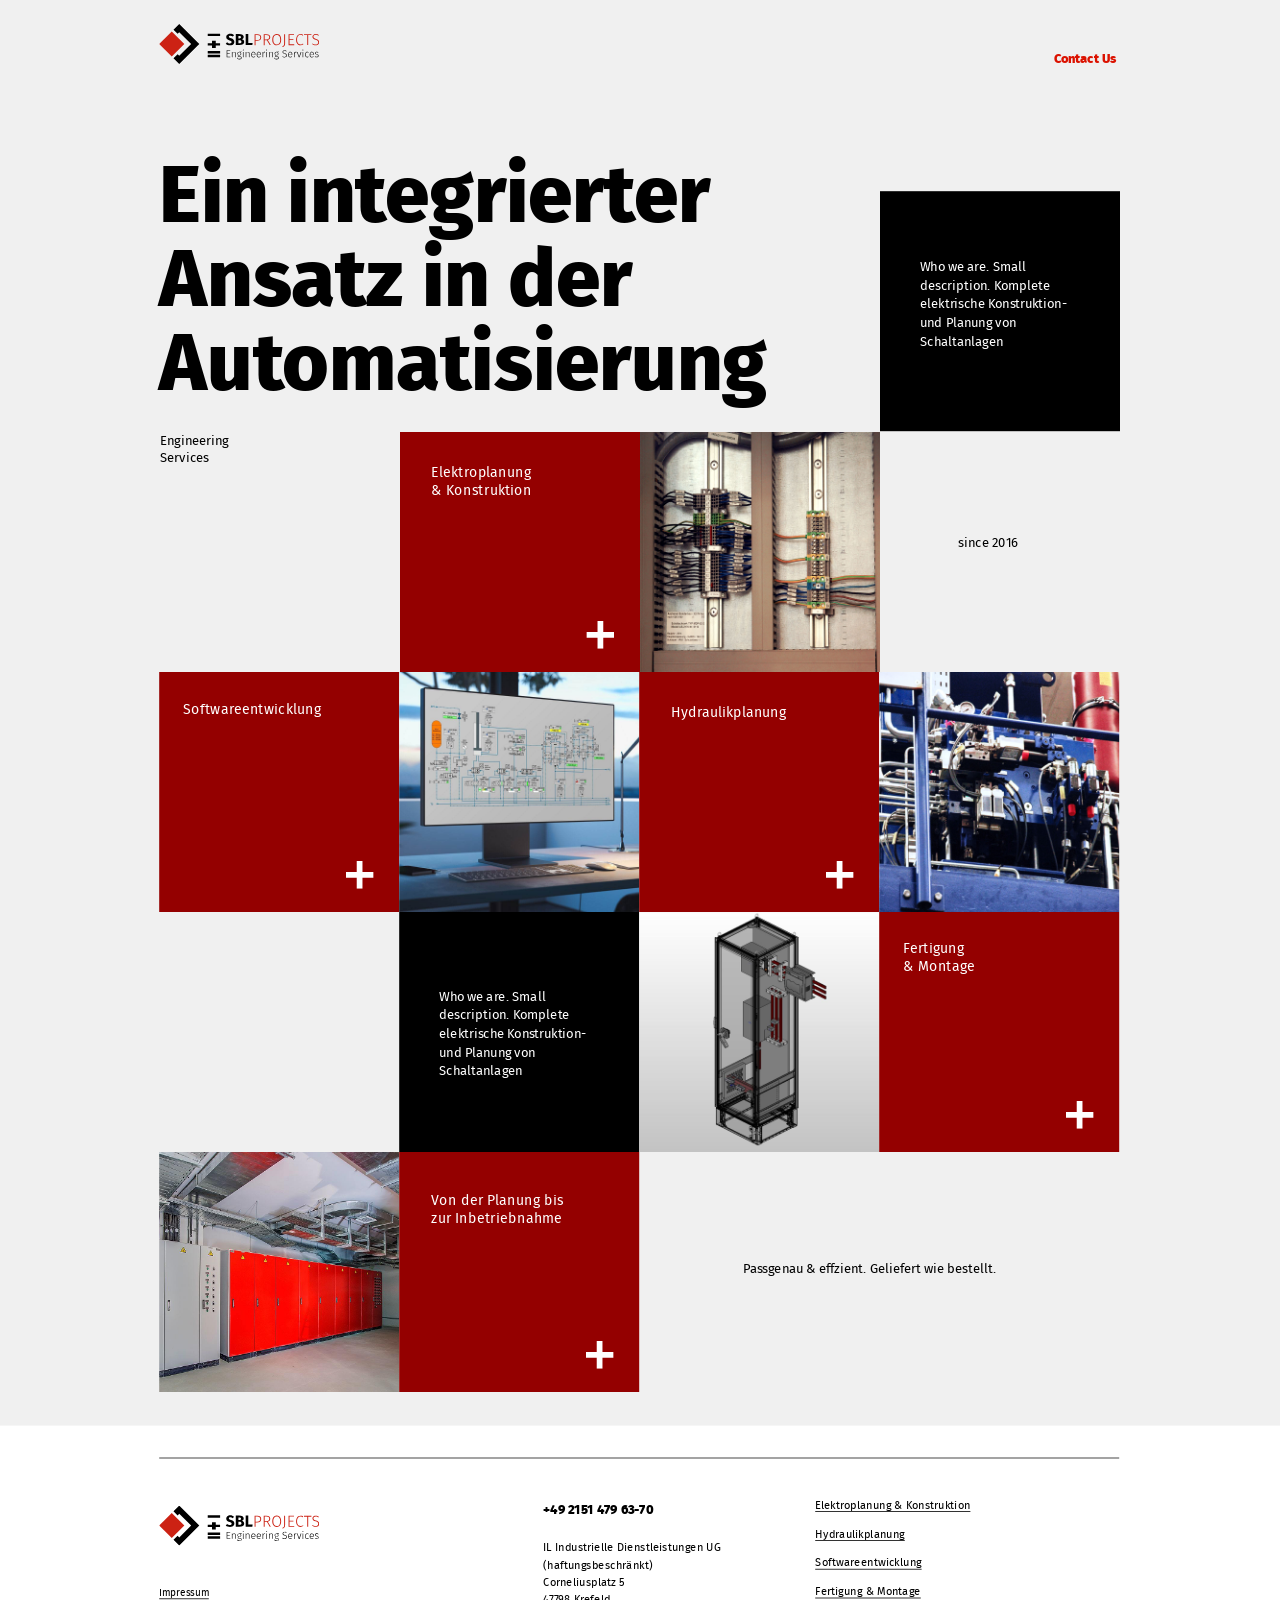
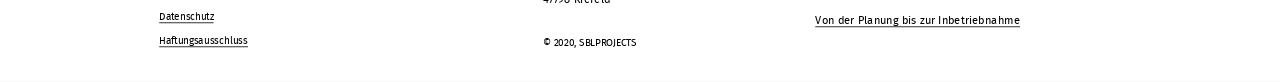
<file: index.html>
<!DOCTYPE html>
<html lang="de">
<head>
  <meta charset="UTF-8" />
  <meta name="viewport" content="width=device-width, initial-scale=1.0" />
  <title>SBL Projects — Ein integrierter Ansatz in der Automatisierung</title>
  <meta name="description" content="SBL Projects — Ein integrierter Ansatz in der Automatisierung." />
  <meta property="og:title" content="SBL Projects — Ein integrierter Ansatz in der Automatisierung" />
  <meta property="og:image" content="images/hero.jpg" />
  <link rel="stylesheet" href="styles.css" />
</head>
<body>
<div class="viewport" id="viewport">
  <div class="stage" id="stage">

    <!-- ================= HERO / MOSAIC BOARD ================= -->
    <section class="board board-main">

      <!-- Header -->
      <img class="a logo" src="images/Logo.svg" alt="SBL Projects — Engineering Services" style="left:199px;top:30px;height:50px" />
      <a class="a contact-us" href="#kontaktus" style="left:1317px;top:62px">
        <img class="contact-plus" src="images/plusred.svg" alt="" />
        <span>Contact Us</span>
      </a>

      <!-- Hero heading -->
      <h1 class="a hero-h1" style="left:199px;top:195px;width:820px">Ein integrierter Ansatz in der Automatisierung</h1>

      <!-- Top-right black info box -->
      <div class="a tile" style="left:1100px;top:239px">
        <div class="fill fill-black"></div>
        <div class="boxtext" style="left:50px;top:84px;width:200px">Who we are. Small description. Komplete elektrische Konstruktion- und Planung von Schaltanlagen</div>
      </div>

      <!-- Small labels -->
      <div class="a label" style="left:200px;top:540px;width:130px">Engineering<br />Services</div>
      <div class="a label" style="left:1198px;top:668px;width:120px">since 2016</div>

      <!-- ===== Mosaic grid ===== -->
      <!-- Elektroplanung (red) -->
      <a class="a tile tile-hover" href="elektroplanung.html" style="left:500px;top:540px">
        <div class="fill fill-red"></div>
        <div class="celltitle" style="left:39px;top:40px;width:200px">Elektroplanung<br />&amp; Konstruktion</div>
        <img class="plus" src="images/plus.svg" alt="" style="left:233px;top:236px" />
      </a>
      <!-- Elektro image -->
      <div class="a tile tile-zoom" style="left:800px;top:540px">
        <div class="fill fill-img" style="background-image:url('images/elektro.jpg')"></div>
      </div>

      <!-- Softwareentwicklung (red) -->
      <a class="a tile tile-hover" href="softwareentwicklung.html" style="left:199px;top:840px">
        <div class="fill fill-red"></div>
        <div class="celltitle" style="left:30px;top:37px;width:220px">Softwareentwicklung</div>
        <img class="plus" src="images/plus.svg" alt="" style="left:233px;top:236px" />
      </a>
      <!-- Software image -->
      <div class="a tile tile-zoom" style="left:499px;top:840px">
        <div class="fill fill-img" style="background-image:url('images/software.jpg')"></div>
      </div>

      <!-- Hydraulikplanung (red) -->
      <a class="a tile tile-hover" href="hydraulikplanung.html" style="left:799px;top:840px">
        <div class="fill fill-red"></div>
        <div class="celltitle" style="left:40px;top:40px;width:200px">Hydraulikplanung</div>
        <img class="plus" src="images/plus.svg" alt="" style="left:233px;top:236px" />
      </a>
      <!-- Hydraulik image -->
      <div class="a tile tile-zoom" style="left:1099px;top:840px">
        <div class="fill fill-img" style="background-image:url('images/engineering.jpg')"></div>
      </div>

      <!-- Who we are (black) -->
      <div class="a tile" style="left:499px;top:1140px">
        <div class="fill fill-black"></div>
        <div class="boxtext" style="left:50px;top:95px;width:205px">Who we are. Small description. Komplete elektrische Konstruktion- und Planung von Schaltanlagen</div>
      </div>
      <!-- Fertigung image -->
      <div class="a tile tile-zoom" style="left:799px;top:1140px">
        <div class="fill fill-img" style="background-image:url('images/fertigung.jpg')"></div>
      </div>
      <!-- Fertigung & Montage (red) -->
      <a class="a tile tile-hover" href="fertigung-montage.html" style="left:1099px;top:1140px">
        <div class="fill fill-red"></div>
        <div class="celltitle" style="left:30px;top:35px;width:200px">Fertigung<br />&amp; Montage</div>
        <img class="plus" src="images/plus.svg" alt="" style="left:233px;top:236px" />
      </a>

      <!-- blurred image -->
      <div class="a tile tile-zoom" style="left:199px;top:1440px">
        <div class="fill fill-img" style="background-image:url('images/hydraulik.jpg')"></div>
      </div>
      <!-- Von der Planung (red) -->
      <a class="a tile tile-hover" href="planung.html" style="left:499px;top:1440px">
        <div class="fill fill-red"></div>
        <div class="celltitle" style="left:40px;top:50px;width:180px">Von der Planung bis zur Inbetriebnahme</div>
        <img class="plus" src="images/plus.svg" alt="" style="left:233px;top:236px" />
      </a>

      <!-- Tagline -->
      <div class="a label" style="left:929px;top:1575px;width:380px">Passgenau &amp; effzient. Geliefert wie bestellt.</div>
    </section>

    <!-- ================= FOOTER BOARD ================= -->
    <section class="board board-footer" id="kontakt">
      <div class="a divider" style="left:199px;top:40px;width:1200px"></div>

      <img class="a" src="images/Logo.svg" alt="SBL Projects — Engineering Services" style="left:199px;top:100px;height:50px" />

      <div class="a foot-phone" style="left:679px;top:93px;width:250px">+49 2151 479 63-70</div>
      <div class="a foot-addr" style="left:679px;top:143px;width:250px">IL Industrielle Dienstleistungen UG (haftungsbeschränkt)<br />Corneliusplatz 5<br />47798 Krefeld</div>
      <div class="a foot-copy" style="left:679px;top:266px;width:250px">© 2020, SBLPROJECTS</div>

      <a class="a foot-link" href="#" style="left:199px;top:203px">Impressum</a>
      <a class="a foot-link" href="#" style="left:199px;top:233px">Datenschutz</a>
      <a class="a foot-link" href="#" style="left:199px;top:263px">Haftungsausschluss</a>

      <div class="a foot-list" style="left:1019px;top:93px;width:320px">
        <a href="elektroplanung.html">Elektroplanung &amp; Konstruktion</a>
        <a href="hydraulikplanung.html">Hydraulikplanung</a>
        <a href="softwareentwicklung.html">Softwareentwicklung</a>
        <a href="fertigung-montage.html">Fertigung &amp; Montage</a>
        <a href="planung.html">Von der Planung bis zur Inbetriebnahme</a>
      </div>
    </section>

  </div>
</div>
<script src="script.js"></script>
<script src="popup.js"></script>
</body>
</html>
</file>
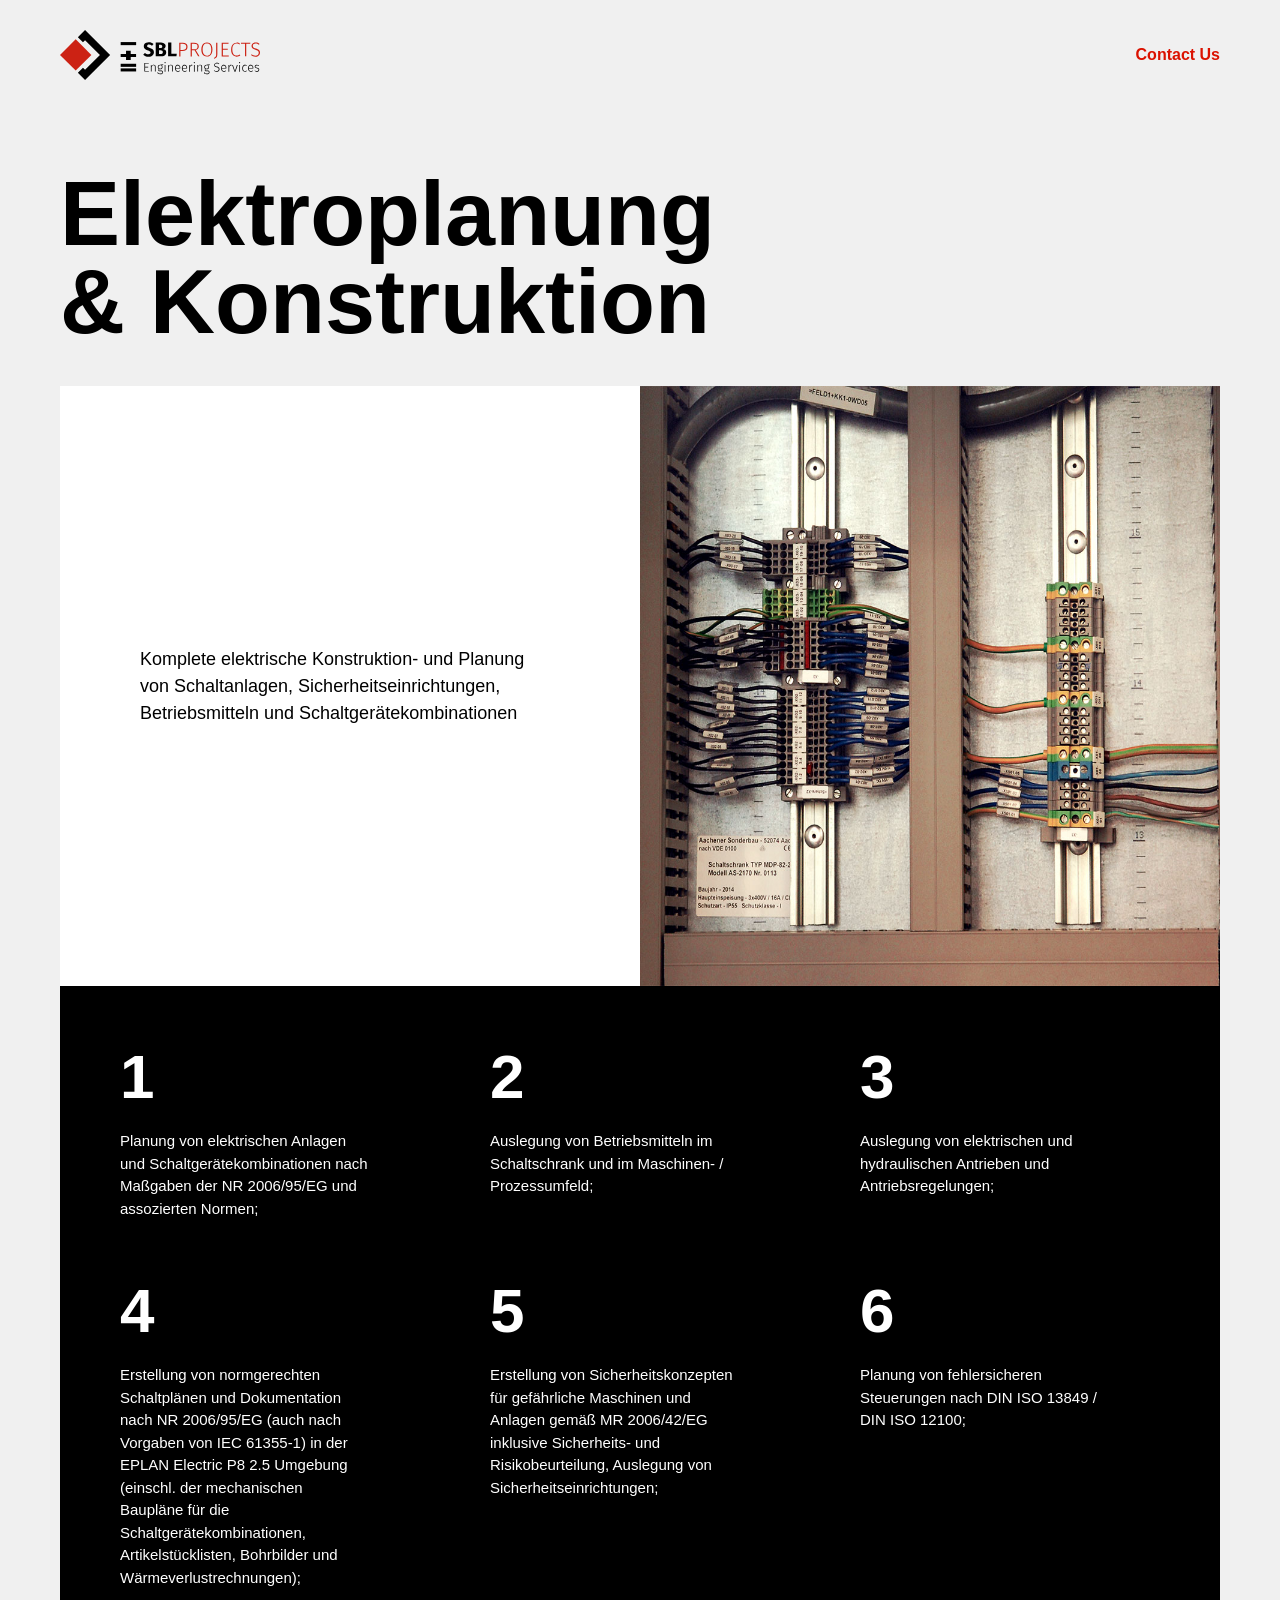
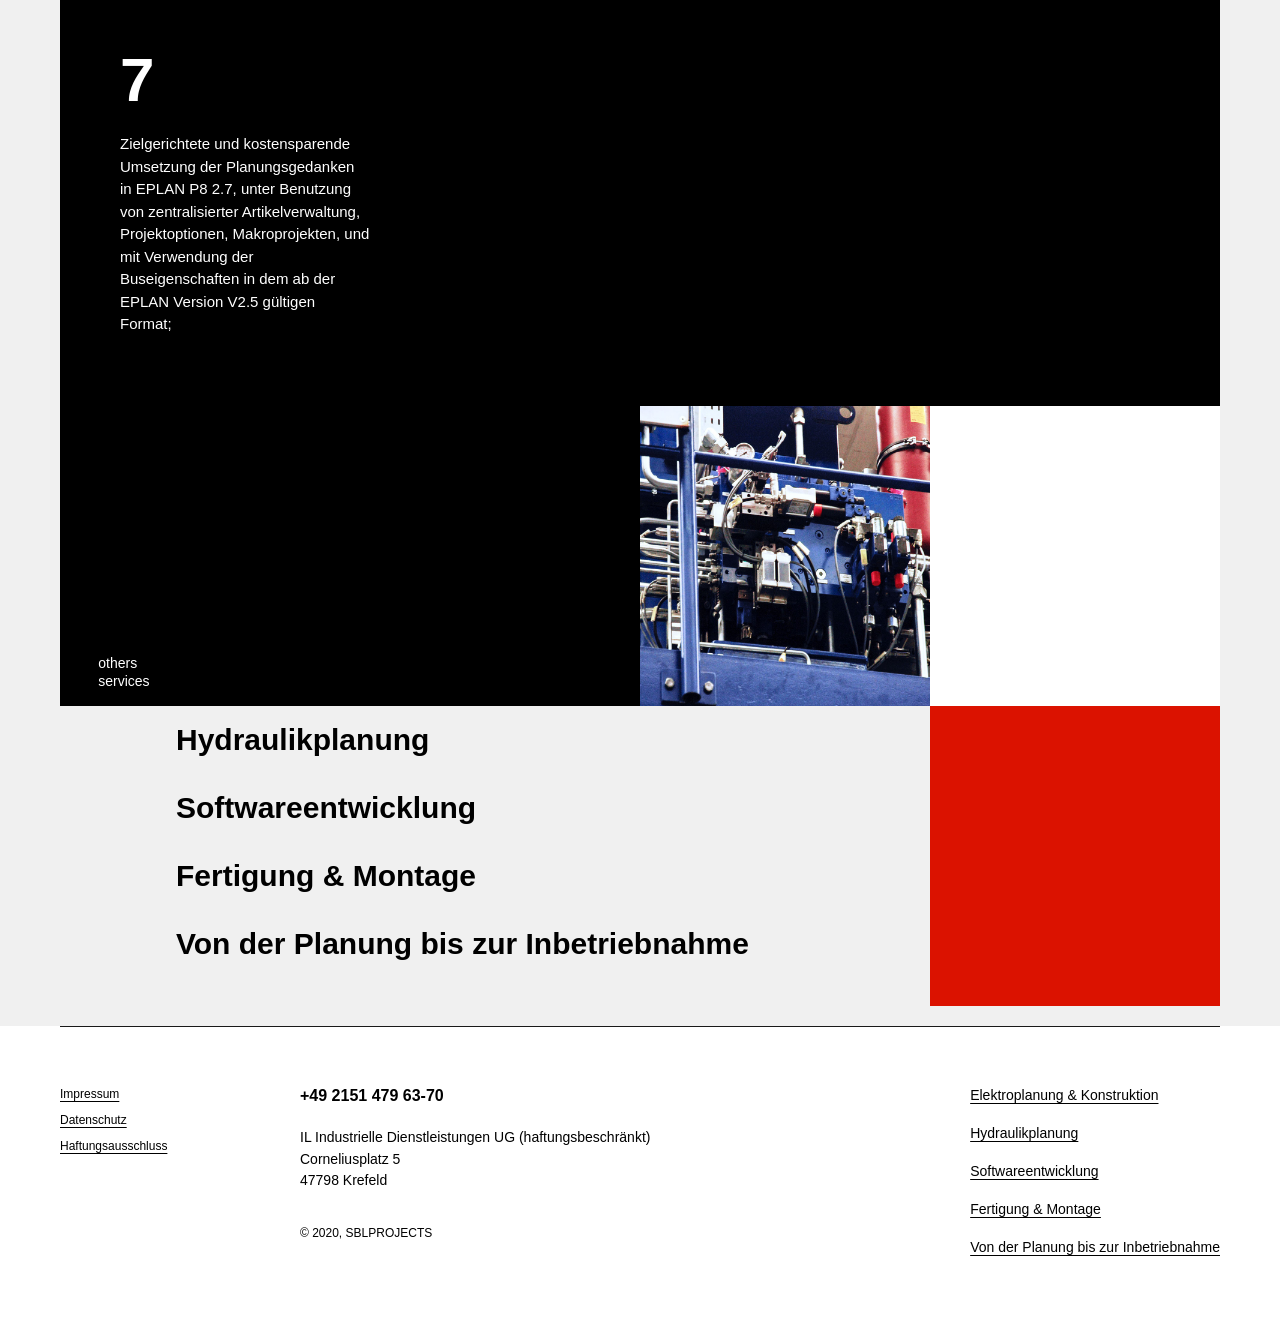
<file: elektroplanung.html>
<!DOCTYPE html>
<html lang="de">
<head>
  <meta charset="UTF-8" />
  <meta name="viewport" content="width=device-width, initial-scale=1.0" />
  <title>Elektroplanung &amp; Konstruktion</title>
  <link rel="stylesheet" href="service.css" />
</head>
<body>
  <div class="wrap">
    <header class="svc-header">
      <a href="index.html"><img class="logo" src="images/Logo.svg" alt="SBL Projects — Engineering Services" /></a>
      <a class="svc-contact" href="index.html"><img class="contact-plus" src="images/plusred.svg" alt="" />Contact Us</a>
    </header>

    <h1 class="svc-title">Elektroplanung<br />&amp; Konstruktion</h1>

    <div class="svc-cols">
      <div class="svc-intro">
        <p>Komplete elektrische Konstruktion- und Planung von Schaltanlagen, Sicherheitseinrichtungen, Betriebsmitteln und Schaltgerätekombinationen</p>
      </div>
      <div class="svc-photo" style="background-image:url('images/elektro.jpg')"></div>
    </div>

    <section class="svc-black">
      <div class="svc-grid">
        <div class="svc-item"><span class="num">1</span><p>Planung von elektrischen Anlagen und Schaltgerätekombinationen nach Maßgaben der NR 2006/95/EG und assozierten Normen;</p></div>
        <div class="svc-item"><span class="num">2</span><p>Auslegung von Betriebsmitteln im Schaltschrank und im Maschinen- / Prozessumfeld;</p></div>
        <div class="svc-item"><span class="num">3</span><p>Auslegung von elektrischen und hydraulischen Antrieben und Antriebsregelungen;</p></div>
        <div class="svc-item"><span class="num">4</span><p>Erstellung von normgerechten Schaltplänen und Dokumentation nach NR 2006/95/EG (auch nach Vorgaben von IEC 61355-1) in der EPLAN Electric P8 2.5 Umgebung (einschl. der mechanischen Baupläne für die Schaltgerätekombinationen, Artikelstücklisten, Bohrbilder und Wärmeverlustrechnungen);</p></div>
        <div class="svc-item"><span class="num">5</span><p>Erstellung von Sicherheitskonzepten für gefährliche Maschinen und Anlagen gemäß MR 2006/42/EG inklusive Sicherheits- und Risikobeurteilung, Auslegung von Sicherheitseinrichtungen;</p></div>
        <div class="svc-item"><span class="num">6</span><p>Planung von fehlersicheren Steuerungen nach DIN ISO 13849 / DIN ISO 12100;</p></div>
        <div class="svc-item"><span class="num">7</span><p>Zielgerichtete und kostensparende Umsetzung der Planungsgedanken in EPLAN P8 2.7, unter Benutzung von zentralisierter Artikelverwaltung, Projektoptionen, Makroprojekten, und mit Verwendung der Buseigenschaften in dem ab der EPLAN Version V2.5 gültigen Format;</p></div>
      </div>
    </section>

    <section class="svc-others">
      <div class="so-black"></div>
      <div class="so-img" style="background-image:url('images/engineering.jpg')"></div>
      <div class="so-white"></div>
      <div class="so-red"></div>
      <div class="so-label">others<br />services</div>
      <nav class="so-links">
        <a href="hydraulikplanung.html">Hydraulikplanung</a>
        <a href="softwareentwicklung.html">Softwareentwicklung</a>
        <a href="fertigung-montage.html">Fertigung &amp; Montage</a>
        <a href="planung.html">Von der Planung bis zur Inbetriebnahme</a>
      </nav>
    </section>
  </div>

  <footer class="svc-footer">
    <div class="wrap">
      <div class="line"></div>
      <div class="cols">
        <div class="c-legal">
          <a href="#">Impressum</a>
          <a href="#">Datenschutz</a>
          <a href="#">Haftungsausschluss</a>
        </div>
        <div class="c-contact">
          <div class="ph">+49 2151 479 63-70</div>
          <div class="ad">IL Industrielle Dienstleistungen UG (haftungsbeschränkt)<br />Corneliusplatz 5<br />47798 Krefeld</div>
          <div class="cp">© 2020, SBLPROJECTS</div>
        </div>
        <div class="c-links">
          <a href="elektroplanung.html">Elektroplanung &amp; Konstruktion</a>
          <a href="hydraulikplanung.html">Hydraulikplanung</a>
          <a href="softwareentwicklung.html">Softwareentwicklung</a>
          <a href="fertigung-montage.html">Fertigung &amp; Montage</a>
          <a href="planung.html">Von der Planung bis zur Inbetriebnahme</a>
        </div>
      </div>
    </div>
  </footer>
  <script src="service.js"></script>
  <script src="popup.js"></script>
</body>
</html>
</file>
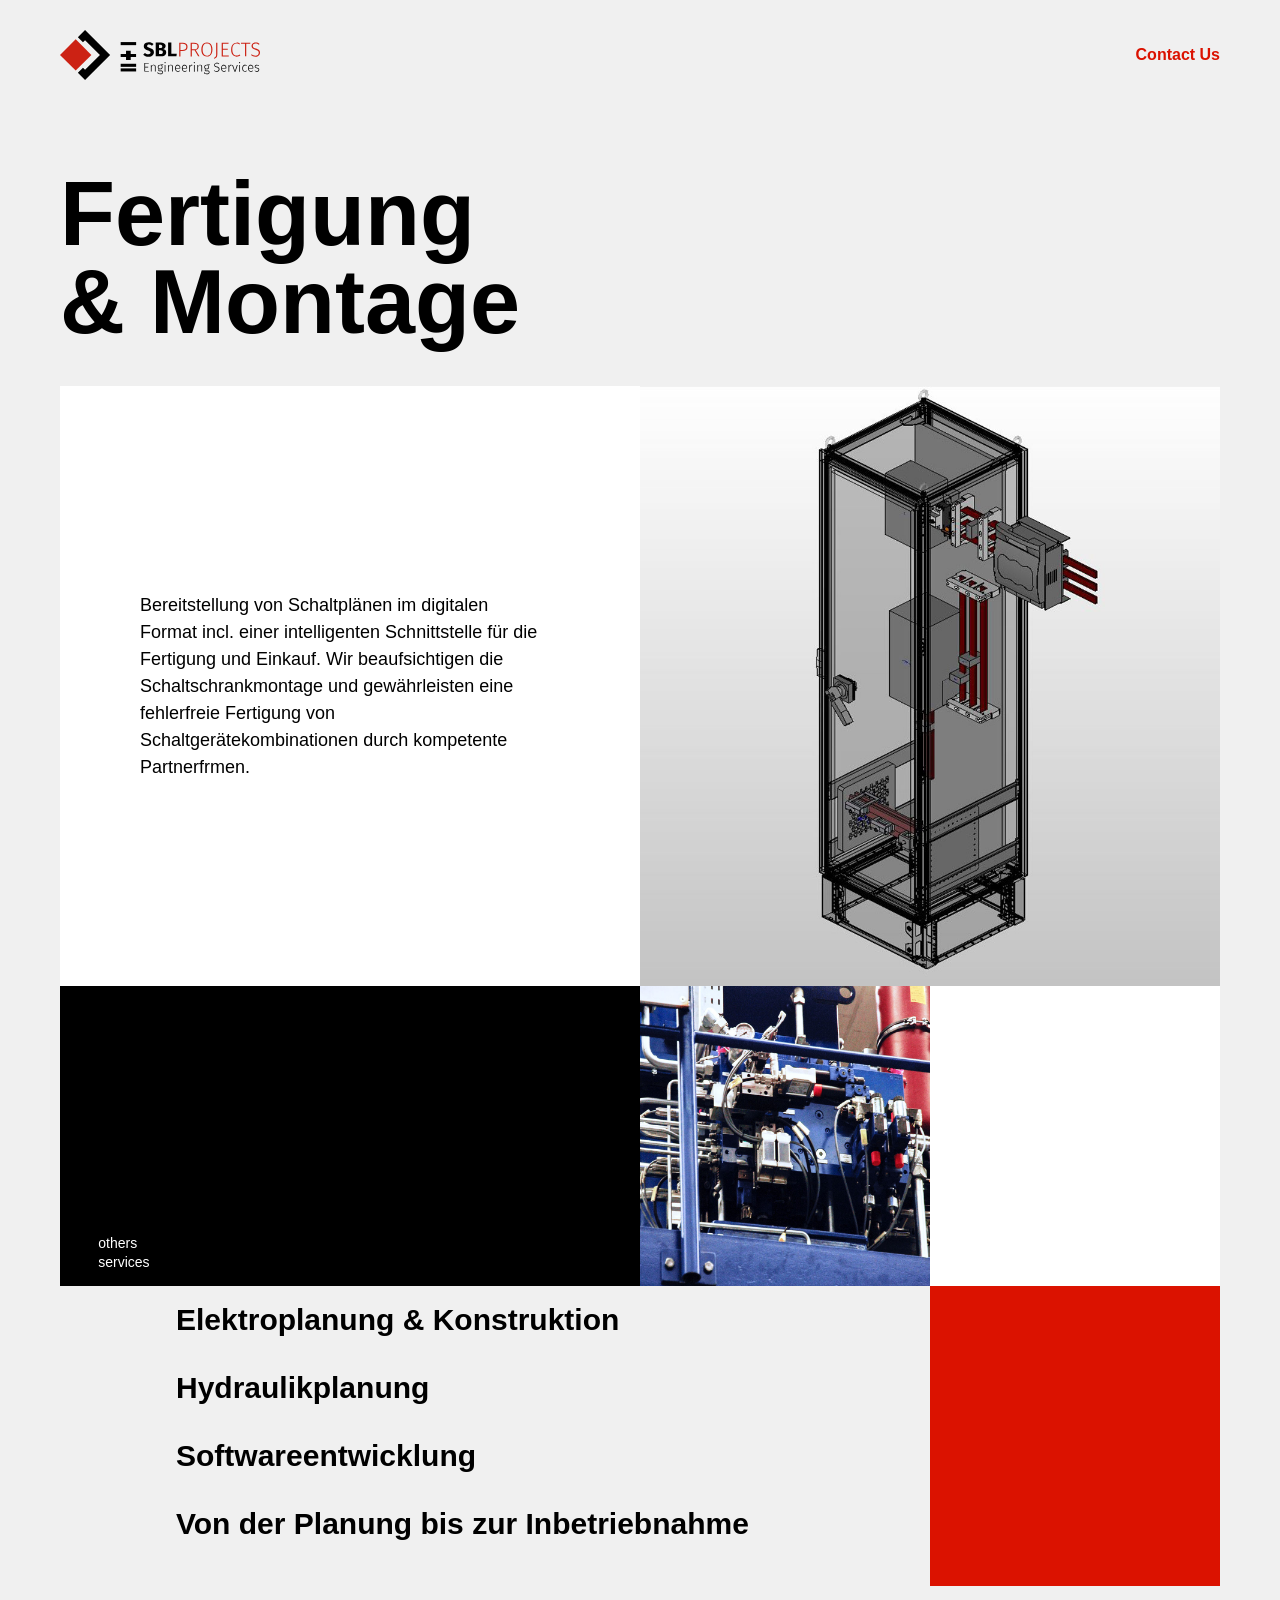
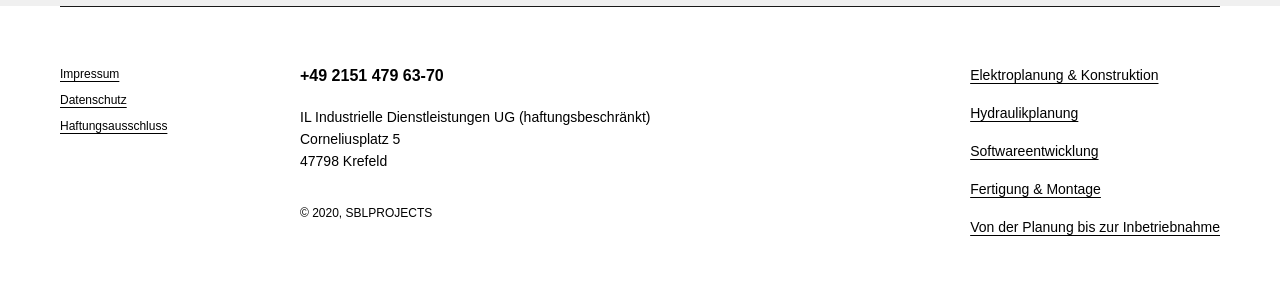
<file: fertigung-montage.html>
<!DOCTYPE html>
<html lang="de">
<head>
  <meta charset="UTF-8" />
  <meta name="viewport" content="width=device-width, initial-scale=1.0" />
  <title>Fertigung &amp; Montage</title>
  <link rel="stylesheet" href="service.css" />
</head>
<body>
  <div class="wrap">
    <header class="svc-header">
      <a href="index.html"><img class="logo" src="images/Logo.svg" alt="SBL Projects — Engineering Services" /></a>
      <a class="svc-contact" href="index.html"><img class="contact-plus" src="images/plusred.svg" alt="" />Contact Us</a>
    </header>

    <h1 class="svc-title">Fertigung<br />&amp; Montage</h1>

    <div class="svc-cols">
      <div class="svc-intro">
        <p>Bereitstellung von Schaltplänen im digitalen Format incl. einer intelligenten Schnittstelle für die Fertigung und Einkauf. Wir beaufsichtigen die Schaltschrankmontage und gewährleisten eine fehlerfreie Fertigung von Schaltgerätekombinationen durch kompetente Partnerfrmen.</p>
      </div>
      <div class="svc-photo" style="background-image:url('images/fertigung.jpg')"></div>
    </div>

    <section class="svc-others">
      <div class="so-black"></div>
      <div class="so-img" style="background-image:url('images/engineering.jpg')"></div>
      <div class="so-white"></div>
      <div class="so-red"></div>
      <div class="so-label">others<br />services</div>
      <nav class="so-links">
        <a href="elektroplanung.html">Elektroplanung &amp; Konstruktion</a>
        <a href="hydraulikplanung.html">Hydraulikplanung</a>
        <a href="softwareentwicklung.html">Softwareentwicklung</a>
        <a href="planung.html">Von der Planung bis zur Inbetriebnahme</a>
      </nav>
    </section>
  </div>

  <footer class="svc-footer">
    <div class="wrap">
      <div class="line"></div>
      <div class="cols">
        <div class="c-legal">
          <a href="#">Impressum</a>
          <a href="#">Datenschutz</a>
          <a href="#">Haftungsausschluss</a>
        </div>
        <div class="c-contact">
          <div class="ph">+49 2151 479 63-70</div>
          <div class="ad">IL Industrielle Dienstleistungen UG (haftungsbeschränkt)<br />Corneliusplatz 5<br />47798 Krefeld</div>
          <div class="cp">© 2020, SBLPROJECTS</div>
        </div>
        <div class="c-links">
          <a href="elektroplanung.html">Elektroplanung &amp; Konstruktion</a>
          <a href="hydraulikplanung.html">Hydraulikplanung</a>
          <a href="softwareentwicklung.html">Softwareentwicklung</a>
          <a href="fertigung-montage.html">Fertigung &amp; Montage</a>
          <a href="planung.html">Von der Planung bis zur Inbetriebnahme</a>
        </div>
      </div>
    </div>
  </footer>
  <script src="service.js"></script>
  <script src="popup.js"></script>
</body>
</html>
</file>
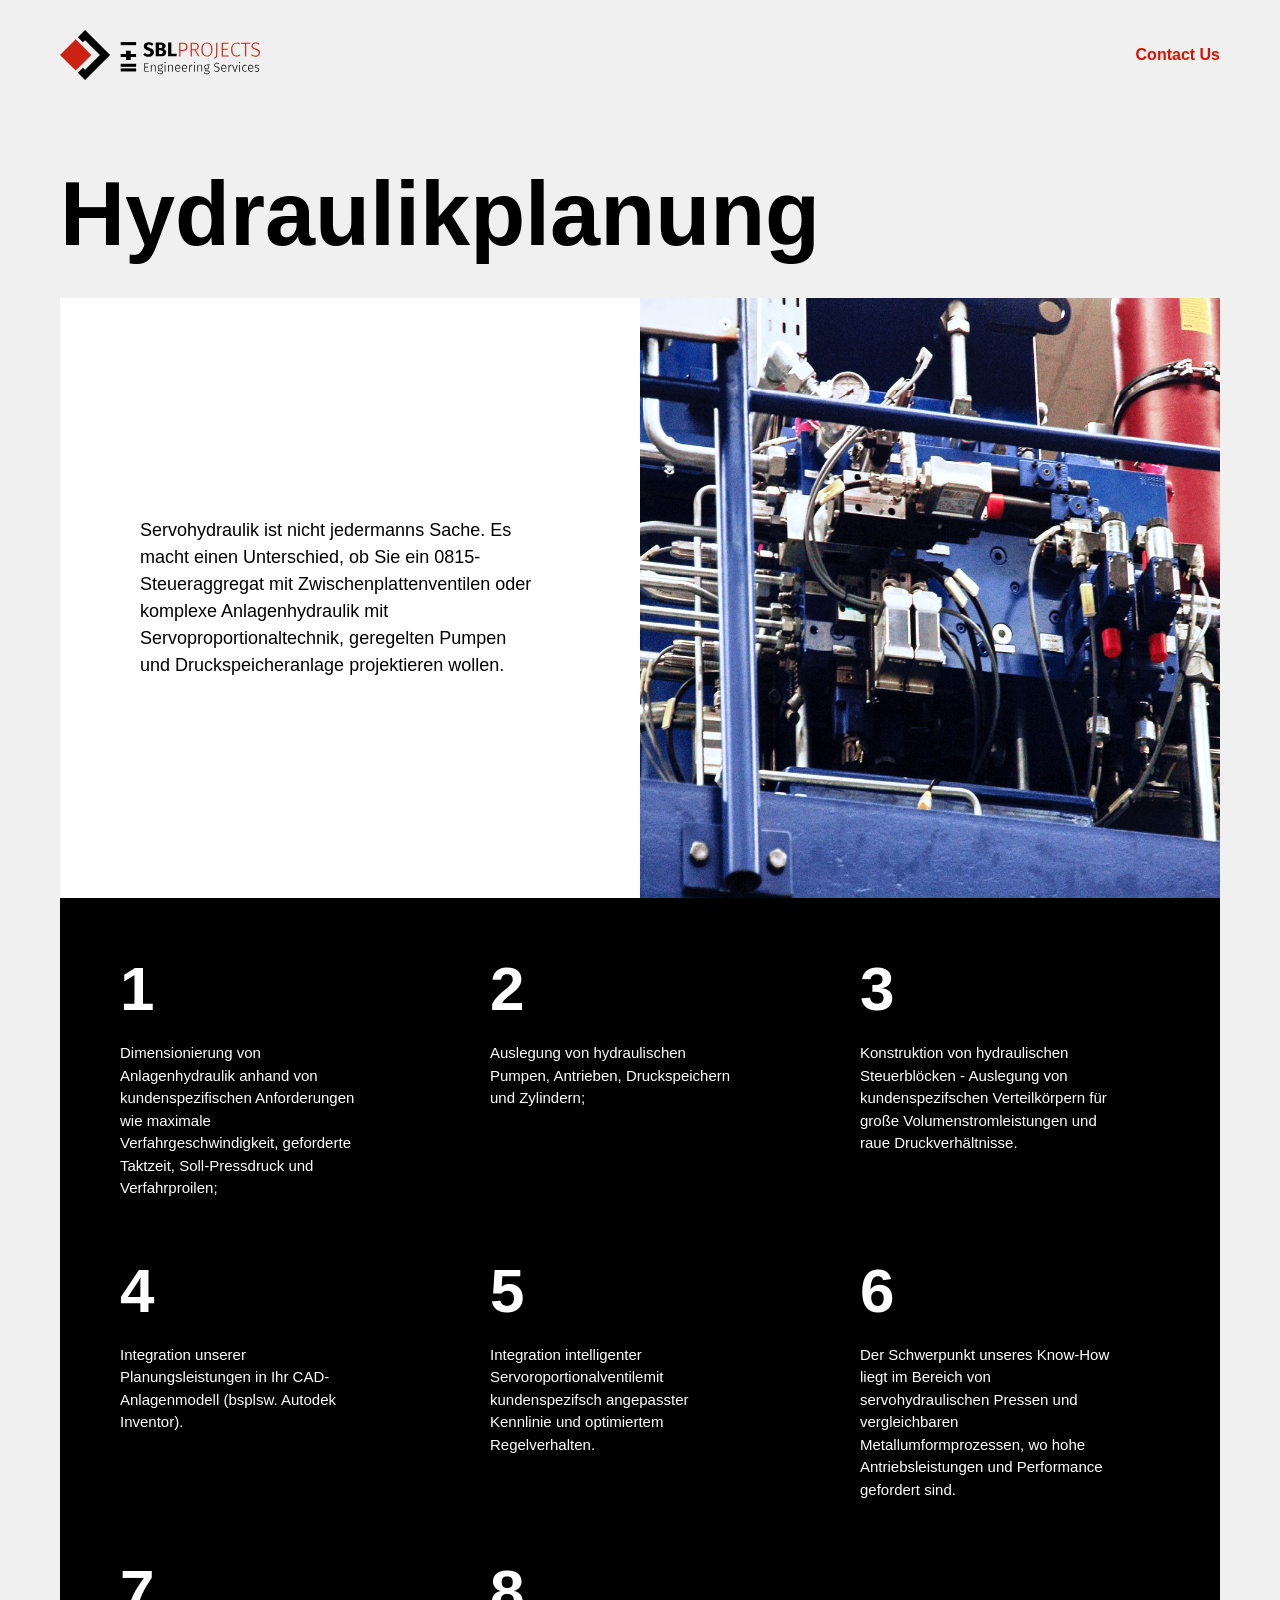
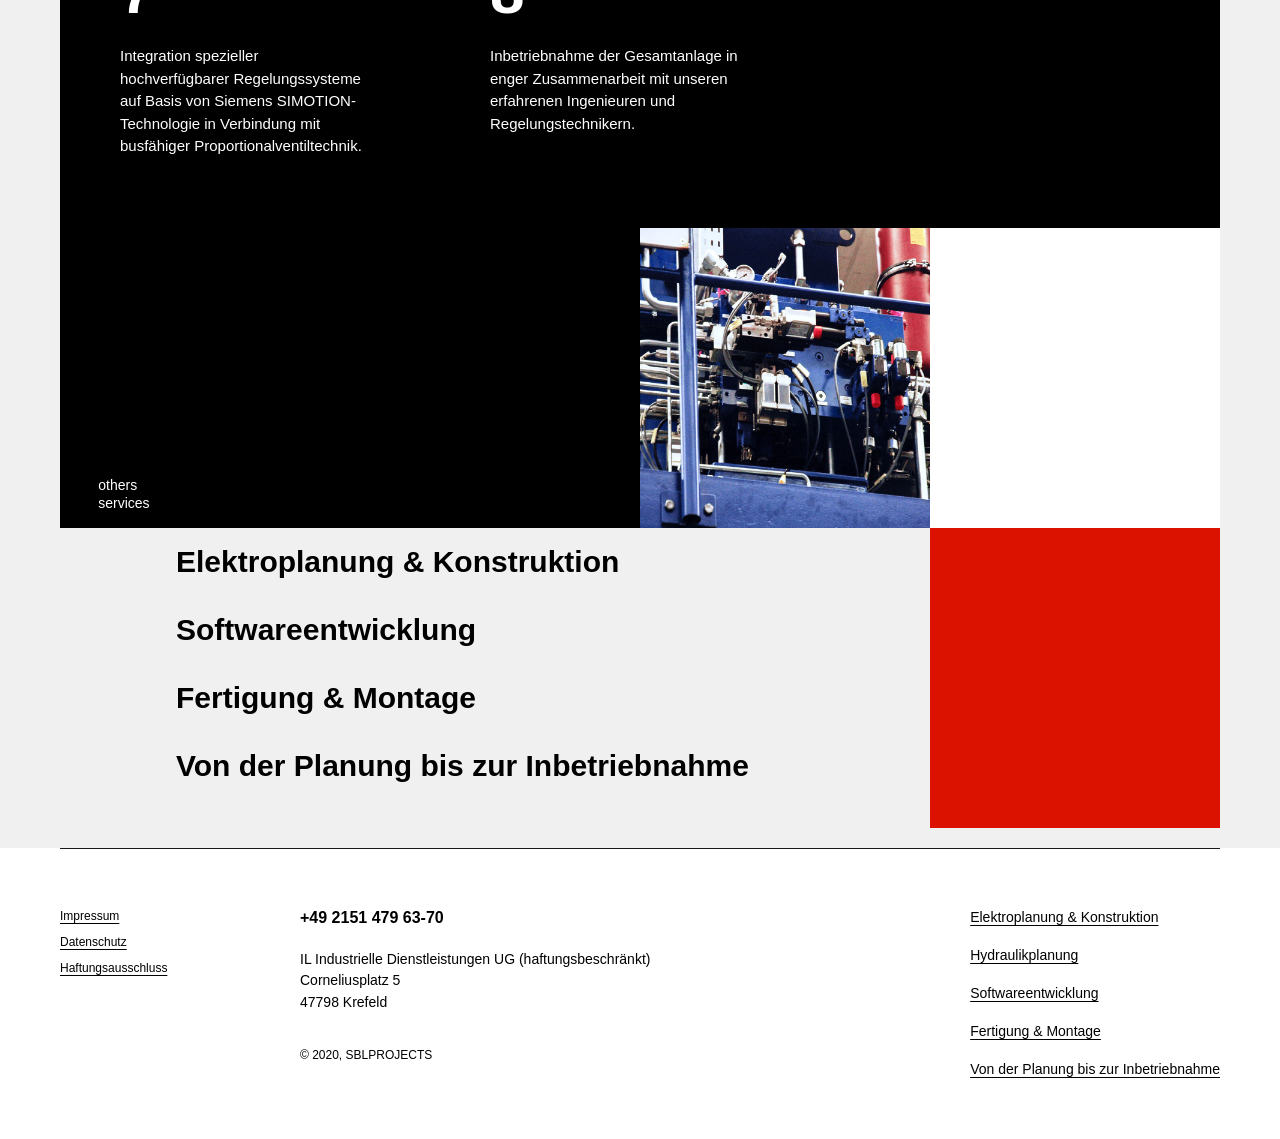
<file: hydraulikplanung.html>
<!DOCTYPE html>
<html lang="de">
<head>
  <meta charset="UTF-8" />
  <meta name="viewport" content="width=device-width, initial-scale=1.0" />
  <title>Hydraulikplanung</title>
  <link rel="stylesheet" href="service.css" />
</head>
<body>
  <div class="wrap">
    <header class="svc-header">
      <a href="index.html"><img class="logo" src="images/Logo.svg" alt="SBL Projects — Engineering Services" /></a>
      <a class="svc-contact" href="index.html"><img class="contact-plus" src="images/plusred.svg" alt="" />Contact Us</a>
    </header>

    <h1 class="svc-title">Hydraulikplanung</h1>

    <div class="svc-cols">
      <div class="svc-intro">
        <p>Servohydraulik ist nicht jedermanns Sache. Es macht einen Unterschied, ob Sie ein 0815-Steueraggregat mit Zwischenplattenventilen oder komplexe Anlagenhydraulik mit Servoproportionaltechnik, geregelten Pumpen und Druckspeicheranlage projektieren wollen.</p>
      </div>
      <div class="svc-photo" style="background-image:url('images/engineering.jpg')"></div>
    </div>

    <section class="svc-black">
      <div class="svc-grid">
        <div class="svc-item"><span class="num">1</span><p>Dimensionierung von Anlagenhydraulik anhand von kundenspezifischen Anforderungen wie maximale Verfahrgeschwindigkeit, geforderte Taktzeit, Soll-Pressdruck und Verfahrproilen;</p></div>
        <div class="svc-item"><span class="num">2</span><p>Auslegung von hydraulischen Pumpen, Antrieben, Druckspeichern und Zylindern;</p></div>
        <div class="svc-item"><span class="num">3</span><p>Konstruktion von hydraulischen Steuerblöcken - Auslegung von kundenspezifschen Verteilkörpern für große Volumenstromleistungen und raue Druckverhältnisse.</p></div>
        <div class="svc-item"><span class="num">4</span><p>Integration unserer Planungsleistungen in Ihr CAD-Anlagenmodell (bsplsw. Autodek Inventor).</p></div>
        <div class="svc-item"><span class="num">5</span><p>Integration intelligenter Servoroportionalventilemit kundenspezifsch angepasster Kennlinie und optimiertem Regelverhalten.</p></div>
        <div class="svc-item"><span class="num">6</span><p>Der Schwerpunkt unseres Know-How liegt im Bereich von servohydraulischen Pressen und vergleichbaren Metallumformprozessen, wo hohe Antriebsleistungen und Performance gefordert sind.</p></div>
        <div class="svc-item"><span class="num">7</span><p>Integration spezieller hochverfügbarer Regelungssysteme auf Basis von Siemens SIMOTION-Technologie in Verbindung mit busfähiger Proportionalventiltechnik.</p></div>
        <div class="svc-item"><span class="num">8</span><p>Inbetriebnahme der Gesamtanlage in enger Zusammenarbeit mit unseren erfahrenen Ingenieuren und Regelungstechnikern.</p></div>
      </div>
    </section>

    <section class="svc-others">
      <div class="so-black"></div>
      <div class="so-img" style="background-image:url('images/engineering.jpg')"></div>
      <div class="so-white"></div>
      <div class="so-red"></div>
      <div class="so-label">others<br />services</div>
      <nav class="so-links">
        <a href="elektroplanung.html">Elektroplanung &amp; Konstruktion</a>
        <a href="softwareentwicklung.html">Softwareentwicklung</a>
        <a href="fertigung-montage.html">Fertigung &amp; Montage</a>
        <a href="planung.html">Von der Planung bis zur Inbetriebnahme</a>
      </nav>
    </section>
  </div>

  <footer class="svc-footer">
    <div class="wrap">
      <div class="line"></div>
      <div class="cols">
        <div class="c-legal">
          <a href="#">Impressum</a>
          <a href="#">Datenschutz</a>
          <a href="#">Haftungsausschluss</a>
        </div>
        <div class="c-contact">
          <div class="ph">+49 2151 479 63-70</div>
          <div class="ad">IL Industrielle Dienstleistungen UG (haftungsbeschränkt)<br />Corneliusplatz 5<br />47798 Krefeld</div>
          <div class="cp">© 2020, SBLPROJECTS</div>
        </div>
        <div class="c-links">
          <a href="elektroplanung.html">Elektroplanung &amp; Konstruktion</a>
          <a href="hydraulikplanung.html">Hydraulikplanung</a>
          <a href="softwareentwicklung.html">Softwareentwicklung</a>
          <a href="fertigung-montage.html">Fertigung &amp; Montage</a>
          <a href="planung.html">Von der Planung bis zur Inbetriebnahme</a>
        </div>
      </div>
    </div>
  </footer>
  <script src="service.js"></script>
  <script src="popup.js"></script>
</body>
</html>
</file>
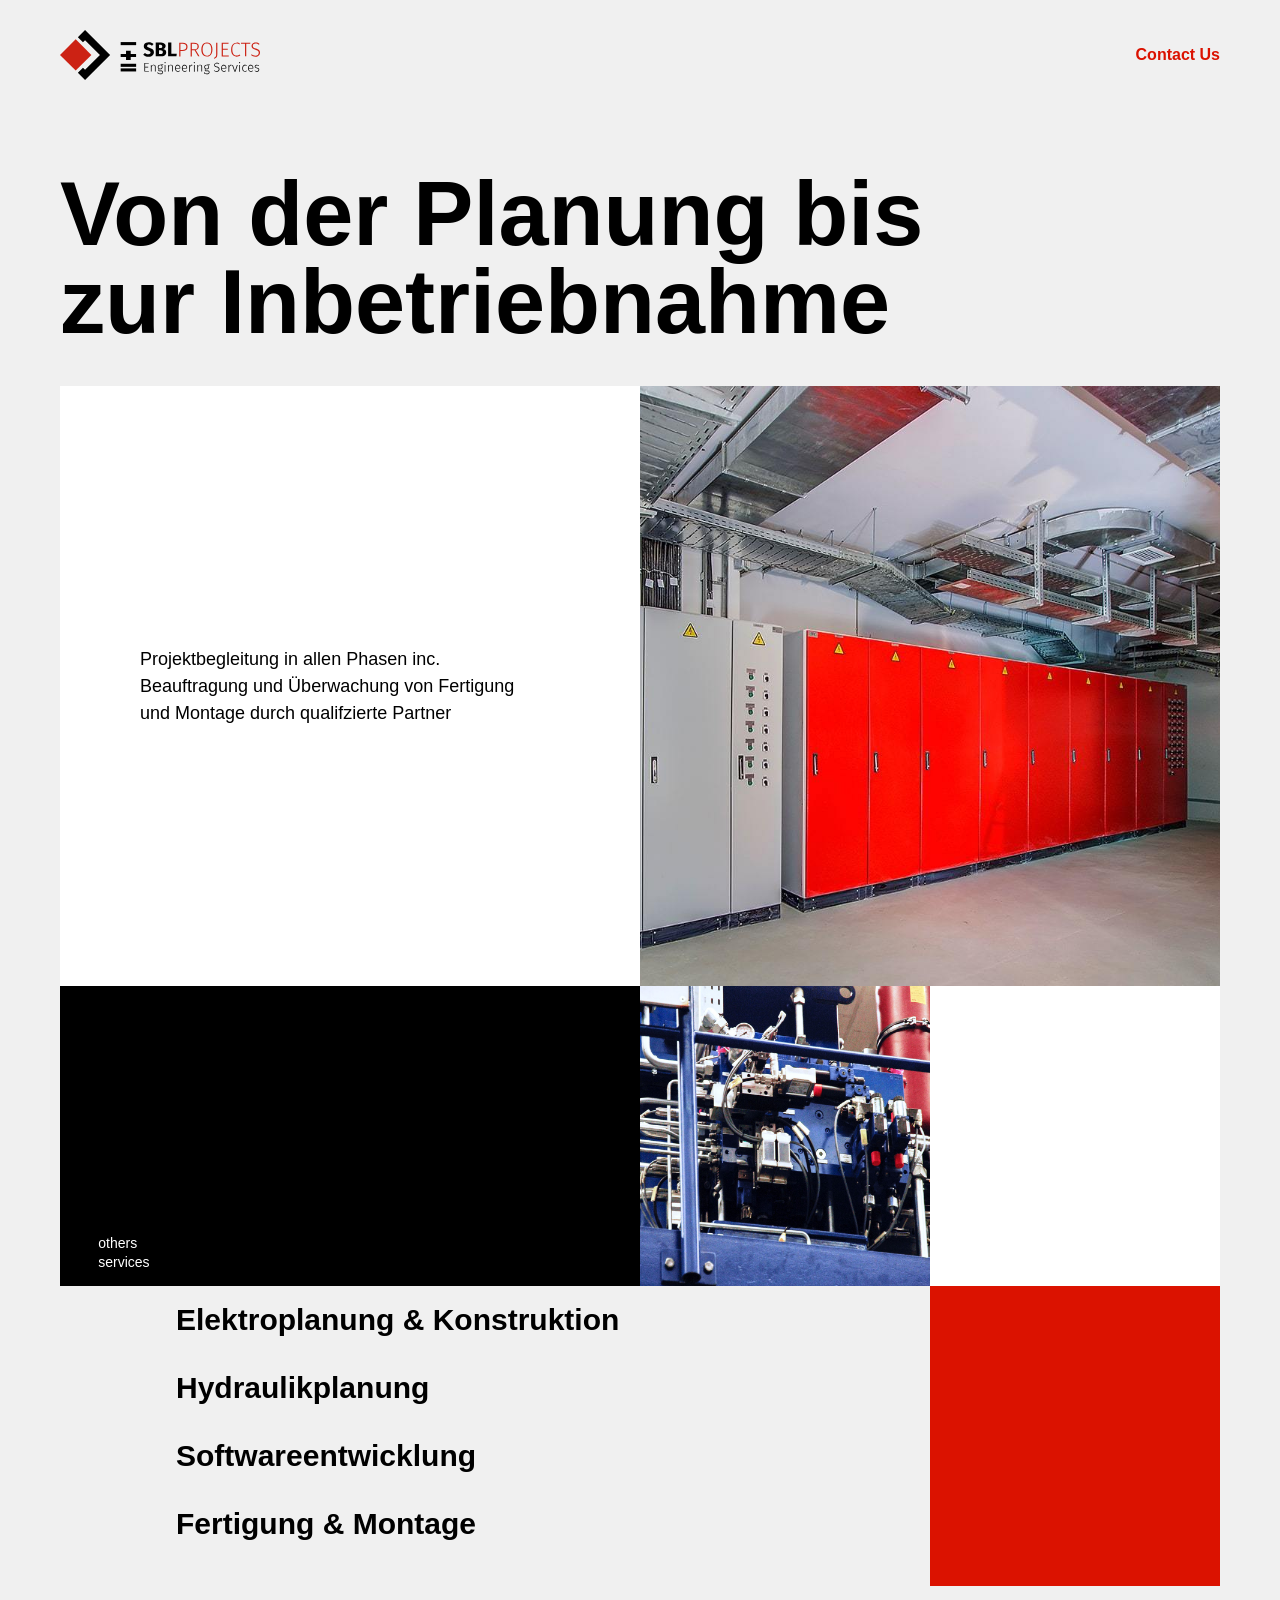
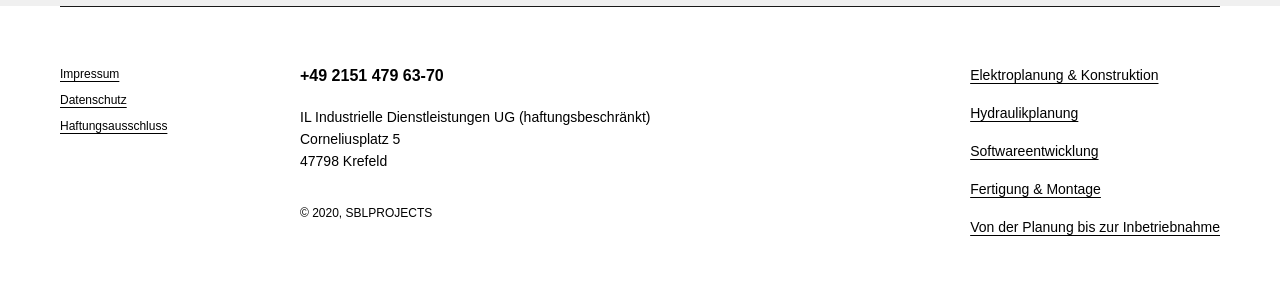
<file: planung.html>
<!DOCTYPE html>
<html lang="de">
<head>
  <meta charset="UTF-8" />
  <meta name="viewport" content="width=device-width, initial-scale=1.0" />
  <title>Von der Planung bis zur Inbetriebnahme</title>
  <link rel="stylesheet" href="service.css" />
</head>
<body>
  <div class="wrap">
    <header class="svc-header">
      <a href="index.html"><img class="logo" src="images/Logo.svg" alt="SBL Projects — Engineering Services" /></a>
      <a class="svc-contact" href="index.html"><img class="contact-plus" src="images/plusred.svg" alt="" />Contact Us</a>
    </header>

    <h1 class="svc-title">Von der Planung bis<br />zur Inbetriebnahme</h1>

    <div class="svc-cols">
      <div class="svc-intro">
        <p>Projektbegleitung in allen Phasen inc. Beauftragung und Überwachung von Fertigung und Montage durch qualifzierte Partner</p>
      </div>
      <div class="svc-photo" style="background-image:url('images/hydraulik.jpg')"></div>
    </div>

    <section class="svc-others">
      <div class="so-black"></div>
      <div class="so-img" style="background-image:url('images/engineering.jpg')"></div>
      <div class="so-white"></div>
      <div class="so-red"></div>
      <div class="so-label">others<br />services</div>
      <nav class="so-links">
        <a href="elektroplanung.html">Elektroplanung &amp; Konstruktion</a>
        <a href="hydraulikplanung.html">Hydraulikplanung</a>
        <a href="softwareentwicklung.html">Softwareentwicklung</a>
        <a href="fertigung-montage.html">Fertigung &amp; Montage</a>
      </nav>
    </section>
  </div>

  <footer class="svc-footer">
    <div class="wrap">
      <div class="line"></div>
      <div class="cols">
        <div class="c-legal">
          <a href="#">Impressum</a>
          <a href="#">Datenschutz</a>
          <a href="#">Haftungsausschluss</a>
        </div>
        <div class="c-contact">
          <div class="ph">+49 2151 479 63-70</div>
          <div class="ad">IL Industrielle Dienstleistungen UG (haftungsbeschränkt)<br />Corneliusplatz 5<br />47798 Krefeld</div>
          <div class="cp">© 2020, SBLPROJECTS</div>
        </div>
        <div class="c-links">
          <a href="elektroplanung.html">Elektroplanung &amp; Konstruktion</a>
          <a href="hydraulikplanung.html">Hydraulikplanung</a>
          <a href="softwareentwicklung.html">Softwareentwicklung</a>
          <a href="fertigung-montage.html">Fertigung &amp; Montage</a>
          <a href="planung.html">Von der Planung bis zur Inbetriebnahme</a>
        </div>
      </div>
    </div>
  </footer>
  <script src="service.js"></script>
  <script src="popup.js"></script>
</body>
</html>
</file>
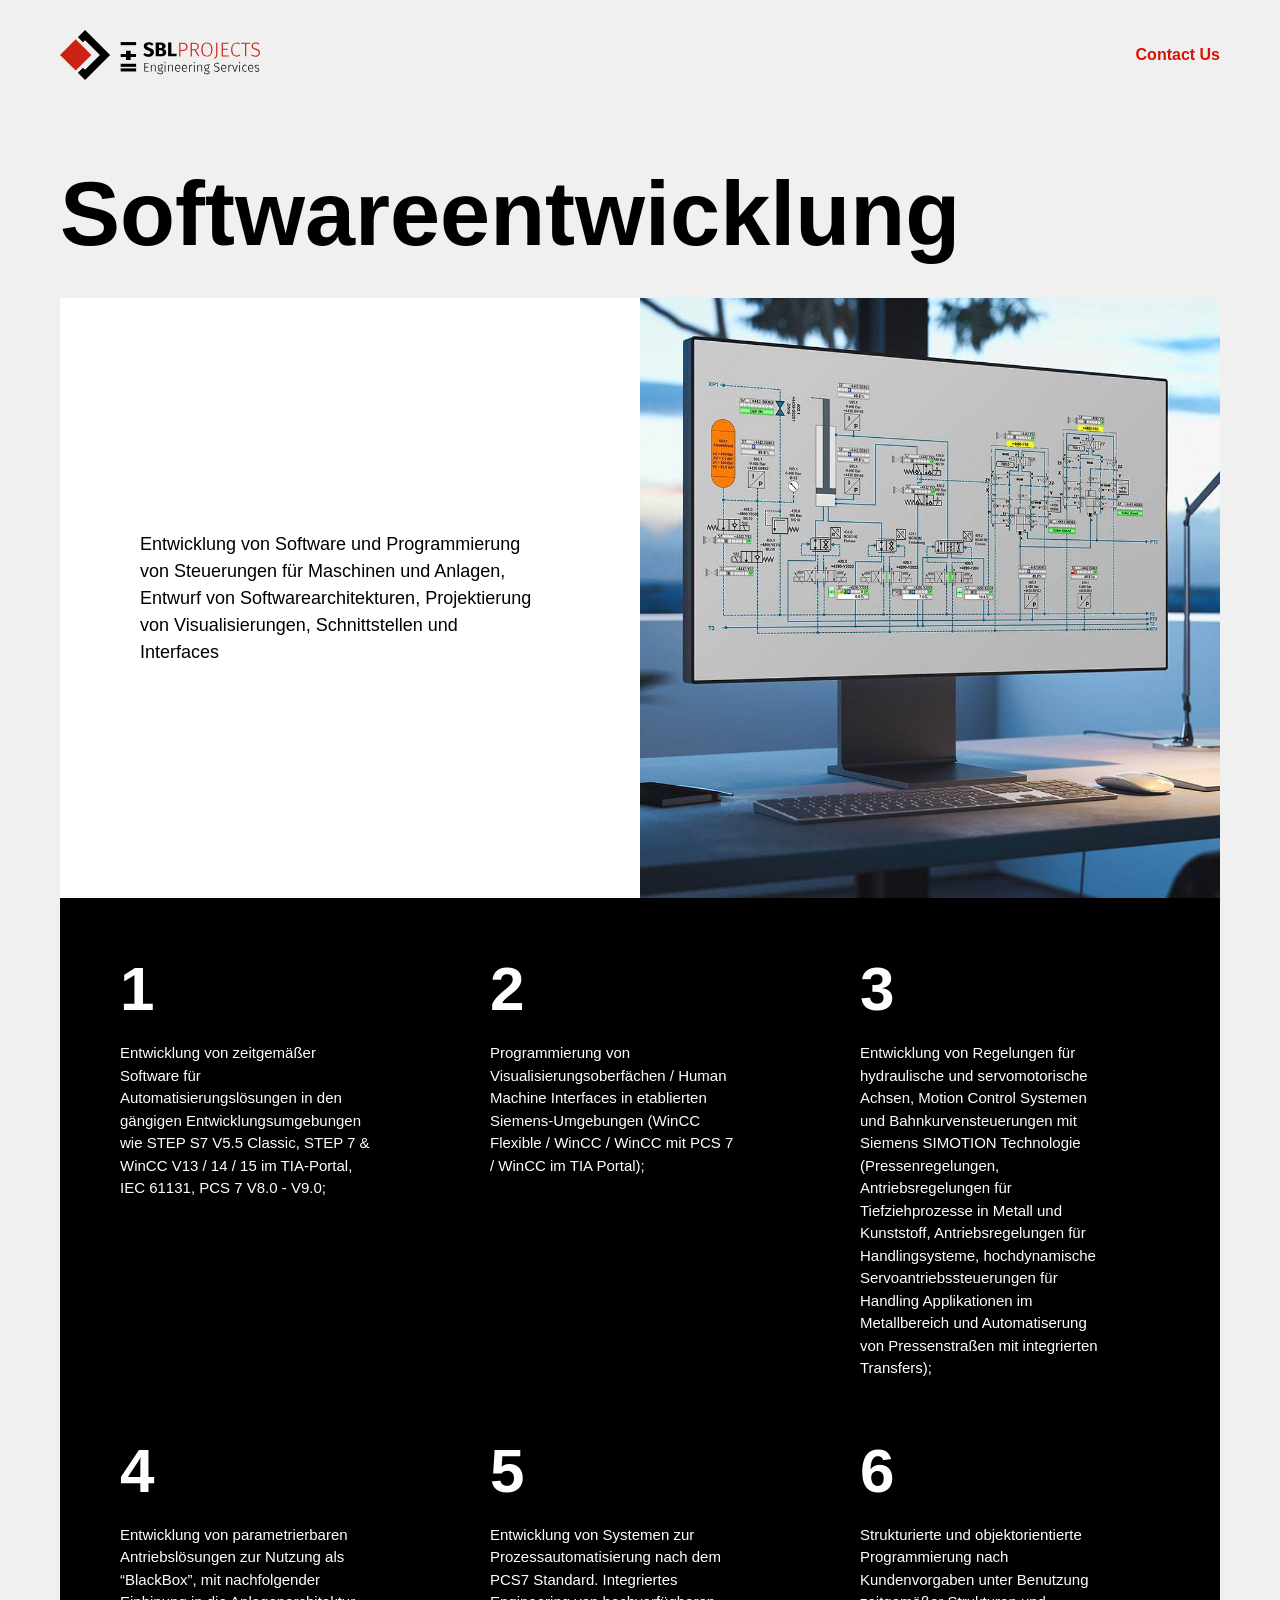
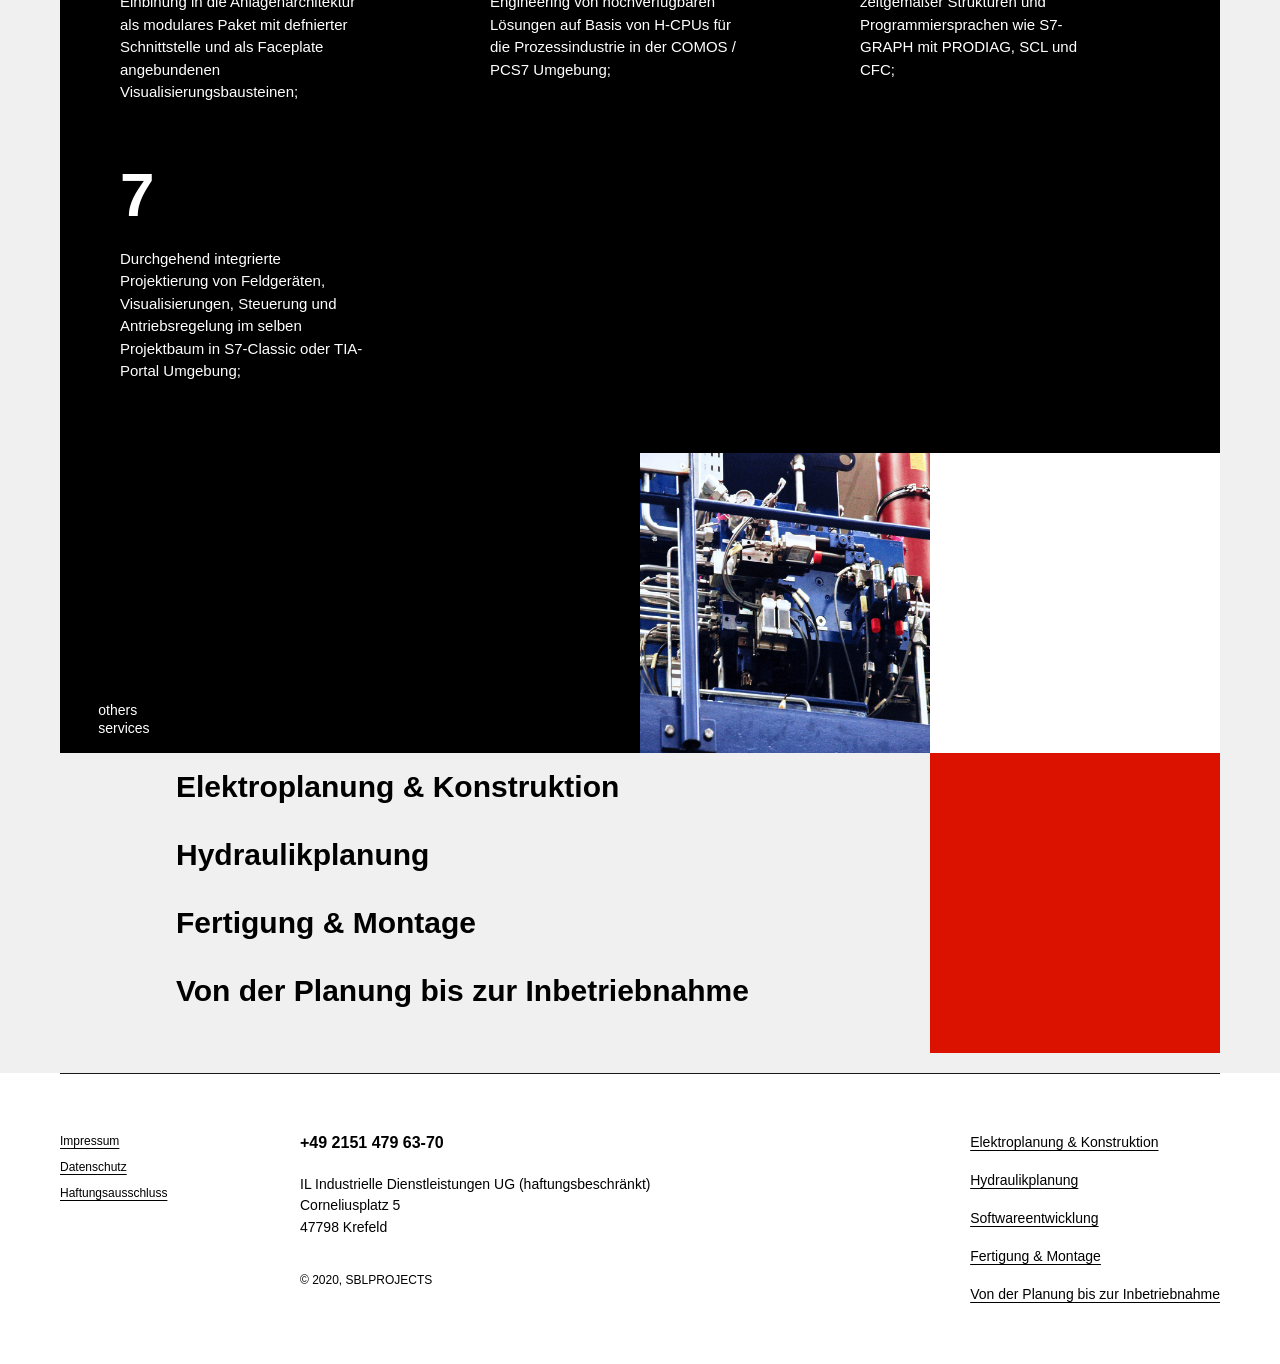
<file: softwareentwicklung.html>
<!DOCTYPE html>
<html lang="de">
<head>
  <meta charset="UTF-8" />
  <meta name="viewport" content="width=device-width, initial-scale=1.0" />
  <title>Softwareentwicklung</title>
  <link rel="stylesheet" href="service.css" />
</head>
<body>
  <div class="wrap">
    <header class="svc-header">
      <a href="index.html"><img class="logo" src="images/Logo.svg" alt="SBL Projects — Engineering Services" /></a>
      <a class="svc-contact" href="index.html"><img class="contact-plus" src="images/plusred.svg" alt="" />Contact Us</a>
    </header>

    <h1 class="svc-title">Softwareentwicklung</h1>

    <div class="svc-cols">
      <div class="svc-intro">
        <p>Entwicklung von Software und Programmierung von Steuerungen für Maschinen und Anlagen, Entwurf von Softwarearchitekturen, Projektierung von Visualisierungen, Schnittstellen und Interfaces</p>
      </div>
      <div class="svc-photo" style="background-image:url('images/software.jpg')"></div>
    </div>

    <section class="svc-black">
      <div class="svc-grid">
        <div class="svc-item"><span class="num">1</span><p>Entwicklung von zeitgemäßer Software für Automatisierungslösungen in den gängigen Entwicklungsumgebungen wie STEP S7 V5.5 Classic, STEP 7 &amp; WinCC V13 / 14 / 15 im TIA-Portal, IEC 61131, PCS 7 V8.0 - V9.0;</p></div>
        <div class="svc-item"><span class="num">2</span><p>Programmierung von Visualisierungsoberfächen / Human Machine Interfaces in etablierten Siemens-Umgebungen (WinCC Flexible / WinCC / WinCC mit PCS 7 / WinCC im TIA Portal);</p></div>
        <div class="svc-item"><span class="num">3</span><p>Entwicklung von Regelungen für hydraulische und servomotorische Achsen, Motion Control Systemen und Bahnkurvensteuerungen mit Siemens SIMOTION Technologie (Pressenregelungen, Antriebsregelungen für Tiefziehprozesse in Metall und Kunststoff, Antriebsregelungen für Handlingsysteme, hochdynamische Servoantriebssteuerungen für Handling Applikationen im Metallbereich und Automatiserung von Pressenstraßen mit integrierten Transfers);</p></div>
        <div class="svc-item"><span class="num">4</span><p>Entwicklung von parametrierbaren Antriebslösungen zur Nutzung als “BlackBox”, mit nachfolgender Einbinung in die Anlagenarchitektur als modulares Paket mit defnierter Schnittstelle und als Faceplate angebundenen Visualisierungsbausteinen;</p></div>
        <div class="svc-item"><span class="num">5</span><p>Entwicklung von Systemen zur Prozessautomatisierung nach dem PCS7 Standard. Integriertes Engineering von hochverfügbaren Lösungen auf Basis von H-CPUs für die Prozessindustrie in der COMOS / PCS7 Umgebung;</p></div>
        <div class="svc-item"><span class="num">6</span><p>Strukturierte und objektorientierte Programmierung nach Kundenvorgaben unter Benutzung zeitgemäßer Strukturen und Programmiersprachen wie S7-GRAPH mit PRODIAG, SCL und CFC;</p></div>
        <div class="svc-item"><span class="num">7</span><p>Durchgehend integrierte Projektierung von Feldgeräten, Visualisierungen, Steuerung und Antriebsregelung im selben Projektbaum in S7-Classic oder TIA-Portal Umgebung;</p></div>
      </div>
    </section>

    <section class="svc-others">
      <div class="so-black"></div>
      <div class="so-img" style="background-image:url('images/engineering.jpg')"></div>
      <div class="so-white"></div>
      <div class="so-red"></div>
      <div class="so-label">others<br />services</div>
      <nav class="so-links">
        <a href="elektroplanung.html">Elektroplanung &amp; Konstruktion</a>
        <a href="hydraulikplanung.html">Hydraulikplanung</a>
        <a href="fertigung-montage.html">Fertigung &amp; Montage</a>
        <a href="planung.html">Von der Planung bis zur Inbetriebnahme</a>
      </nav>
    </section>
  </div>

  <footer class="svc-footer">
    <div class="wrap">
      <div class="line"></div>
      <div class="cols">
        <div class="c-legal">
          <a href="#">Impressum</a>
          <a href="#">Datenschutz</a>
          <a href="#">Haftungsausschluss</a>
        </div>
        <div class="c-contact">
          <div class="ph">+49 2151 479 63-70</div>
          <div class="ad">IL Industrielle Dienstleistungen UG (haftungsbeschränkt)<br />Corneliusplatz 5<br />47798 Krefeld</div>
          <div class="cp">© 2020, SBLPROJECTS</div>
        </div>
        <div class="c-links">
          <a href="elektroplanung.html">Elektroplanung &amp; Konstruktion</a>
          <a href="hydraulikplanung.html">Hydraulikplanung</a>
          <a href="softwareentwicklung.html">Softwareentwicklung</a>
          <a href="fertigung-montage.html">Fertigung &amp; Montage</a>
          <a href="planung.html">Von der Planung bis zur Inbetriebnahme</a>
        </div>
      </div>
    </div>
  </footer>
  <script src="service.js"></script>
  <script src="popup.js"></script>
</body>
</html>
</file>
<file: styles.css>
@font-face{font-family:'FiraSans';src:url('fonts/firasans-regular.woff') format('woff');font-weight:400;font-style:normal;font-display:swap}
@font-face{font-family:'FiraSans';src:url('fonts/firasans-extrabold.woff') format('woff');font-weight:700;font-style:normal;font-display:swap}

*{margin:0;padding:0;box-sizing:border-box}
html,body{background:#f0f0f0;font-family:'FiraSans',Arial,sans-serif;color:#000}
body{overflow-x:hidden}
a{text-decoration:none;color:inherit}
img{display:block}

/* page fade-in on load (Tilda-style) */
.stage{opacity:0;transition:opacity .6s ease}
.stage.ready{opacity:1}

/* stage = fixed 1600px canvas, scaled to fit viewport */
.viewport{position:relative;width:100%;overflow:hidden}
.stage{position:relative;width:1600px;margin-left:50%;transform:translateX(-800px);transform-origin:top center}

.board{position:relative;width:1600px}
.board-main{height:1782px;background:#f0f0f0}
.board-footer{height:320px;background:#ffffff}

/* every positioned atom */
.a{position:absolute}

/* header */
.logo{height:50px}
.contact-us{color:#db1200;font-weight:700;font-size:16px;line-height:1.55;transition:color .3s ease}
.contact-us:hover{color:#eb1800}
.contact-plus{position:absolute;left:-20px;top:-22px;width:31px;height:31px;opacity:0;transform:scale(1);transform-origin:center;transition:opacity .4s ease-in-out,transform .4s ease-in-out;pointer-events:none}
.contact-us:hover .contact-plus{opacity:1;transform:scale(0.55)}

/* hero heading */
.hero-h1{font-size:100px;line-height:105px;font-weight:700;color:#000;letter-spacing:0}

/* ===== mosaic tiles ===== */
.tile{width:300px;height:300px}
.fill{position:absolute;inset:0}
.fill-red{background:#940000}
.fill-black{background:#000}
.fill-img{background-size:cover;background-position:center;background-repeat:no-repeat}

/* texts inside tiles */
.boxtext{position:absolute;color:#fff;font-size:16px;line-height:1.45;font-weight:400}
.celltitle{position:absolute;color:#fff;font-size:18px;line-height:1.3;font-weight:400;z-index:2}

/* free labels */
.label{color:#000;font-size:16px;line-height:1.4;font-weight:400}

/* plus icons */
.plus{position:absolute;width:35px;height:35px;z-index:2}

/* ===== HOVER ANIMATIONS (400ms, matching original) ===== */
/* red tiles: the "+" fades/scales down (1 -> 0.5) on hover, easeOut (Tilda) */
.tile-hover .plus{transform:scale(1);transform-origin:center;transition:transform .4s cubic-bezier(0,0,.58,1)}
.tile-hover:hover .plus,.tile-hover:active .plus{transform:scale(0.5)}
/* red fill brightens on hover (original reveals a lighter #db1200 layer) */
.tile-hover .fill-red{transition:background-color .4s ease}
.tile-hover:hover .fill-red,.tile-hover:active .fill-red{background:#db1200}

/* image tiles: static, no hover animation */

/* footer */
.divider{height:1px;background:#000;opacity:.9}
.foot-phone{font-size:16px;font-weight:700;line-height:1.5}
.foot-addr{font-size:14px;line-height:1.55;color:#000}
.foot-copy{font-size:12px;color:#000}
.foot-link{display:block;font-size:12px;line-height:1;color:#000;text-decoration:underline;text-underline-offset:3px;transition:color .3s ease}
.foot-link:hover{color:#db1200}
.foot-list a{position:relative;display:block;font-size:14px;line-height:1;margin-bottom:22px;text-decoration:underline;text-underline-offset:3px;transition:color .3s ease}
.foot-list a:last-child{margin-bottom:0}
.foot-list a:hover{color:#db1200}

/* ===== MOBILE (<=768px): reflow into the original Tilda mobile layout ===== */
@media (max-width:768px){
  /* original mobile is fully static — no fade-in, no hover/tap animations */
  .stage{opacity:1!important;transition:none!important}
  .contact-us,.contact-us .contact-plus,
  .board-main .tile-hover .plus,
  .board-main .tile-hover .fill-red{transition:none!important}
  .board-main .tile-hover:hover .plus,
  .board-main .tile-hover:active .plus{transform:none!important}
  .board-main .tile-hover:hover .fill-red,
  .board-main .tile-hover:active .fill-red{background:#940000!important}

  .viewport{overflow:visible;height:auto!important}
  .stage{width:100%;margin:0;transform:none!important}
  .board{width:100%;height:auto}

  .board-main{display:grid;grid-template-columns:1fr 1fr;gap:0;padding:25px 20px 60px;align-items:start}
  .board-main>.a{position:static}

  /* the original mobile hides the black boxes and floating labels */
  .board-main>:nth-child(4),  /* top black box */
  .board-main>:nth-child(5),  /* Engineering Services */
  .board-main>:nth-child(6),  /* since 2016 */
  .board-main>:nth-child(13), /* black who-we-are */
  .board-main>:nth-child(18){display:none} /* tagline */

  /* header */
  .board-main .logo{order:1;grid-column:1;height:38px!important;width:auto;align-self:center}
  .board-main .contact-us{order:2;grid-column:2;justify-self:end;align-self:center;position:relative;left:0!important;top:0!important;font-size:15px}
  .contact-us .contact-plus{opacity:1;transform:none;width:19px;height:19px;left:2px;top:-22px}

  /* hero */
  .hero-h1{order:3;grid-column:1/-1;width:auto!important;font-size:clamp(30px,10.4vw,56px);line-height:1.06;margin:80px 0 12px}

  /* checkerboard mosaic — red/photo alternating, no gaps (original order) */
  .board-main .tile{position:relative;left:0!important;top:0!important;width:auto!important;height:auto;aspect-ratio:1/1}
  .board-main>:nth-child(7){order:4}   /* red: Elektroplanung */
  .board-main>:nth-child(8){order:5}   /* img: elektro */
  .board-main>:nth-child(10){order:6}  /* img: software (left) */
  .board-main>:nth-child(9){order:7}   /* red: Softwareentwicklung */
  .board-main>:nth-child(11){order:8}  /* red: Hydraulikplanung */
  .board-main>:nth-child(12){order:9}  /* img: hydraulik */
  .board-main>:nth-child(14){order:10} /* img: fertigung */
  .board-main>:nth-child(15){order:11} /* red: Fertigung & Montage */
  .board-main>:nth-child(17){order:12} /* red: Von der Planung (left) */
  .board-main>:nth-child(16){order:13} /* img */

  .celltitle{left:20px!important;top:20px!important;right:14px;width:auto!important;font-size:13px}
  .plus{left:auto!important;top:auto!important;right:13px;bottom:15px;width:22px;height:22px}

  /* footer — single column like the original */
  .board-footer{display:flex;flex-direction:column;height:auto;padding:60px 20px 32px}
  .board-footer>.a{position:static;width:auto!important}
  .board-footer .divider{order:1;width:100%!important;margin:0}
  .board-footer img{order:2;height:42px!important;margin:50px 0 55px;align-self:flex-start}
  .foot-phone{order:3}
  .foot-addr{order:4;margin:4px 0 26px}
  .foot-list{order:5;margin-bottom:34px}
  .foot-list a{margin-bottom:22px}
  .foot-link{order:6;margin-bottom:14px}
  .foot-copy{order:9;margin-top:16px}
}
</file>
<file: service.css>
*{margin:0;padding:0;box-sizing:border-box}
html,body{background:#f0f0f0;font-family:'FiraSans',Arial,sans-serif;color:#000}
a{text-decoration:none;color:inherit}
img{display:block;max-width:100%}

.wrap{max-width:1200px;margin:0 auto;padding:0 20px}

/* header */
.svc-header{display:flex;align-items:center;justify-content:space-between;padding:30px 0}
.svc-header .logo{height:50px}
.svc-contact{position:relative;color:#db1200;font-weight:700;font-size:16px;transition:color .3s ease}
.svc-contact:hover{color:#eb1800}
.svc-contact .contact-plus{position:absolute;left:-20px;top:-22px;width:31px;height:31px;opacity:0;transform:scale(1);transform-origin:center;transition:opacity .4s ease-in-out,transform .4s ease-in-out;pointer-events:none}
.svc-contact:hover .contact-plus{opacity:1;transform:scale(0.55)}

/* title */
.svc-title{font-size:90px;line-height:.98;font-weight:700;color:#000;letter-spacing:0;margin:60px 0 40px}

/* top: intro panel + image, two 600x600 squares */
.svc-cols{display:flex;gap:0;margin-bottom:0}
.svc-intro{background:#fff;flex:1 1 50%;min-height:600px;display:flex;align-items:center}
.svc-intro p{padding:0 80px;font-size:18px;line-height:1.5;color:#000;max-width:560px}
.svc-photo{flex:1 1 50%;min-height:600px;background-size:cover;background-position:center;background-repeat:no-repeat}

/* black list section */
.svc-black{background:#000;color:#fff;padding:60px 60px 70px}
.svc-grid{display:grid;grid-template-columns:repeat(3,1fr);gap:60px 70px}
.svc-item .num{display:block;font-size:62px;font-weight:700;line-height:1;margin-bottom:22px}
.svc-item p{font-size:15px;line-height:1.5;color:#fff;max-width:250px}

/* others services */
/* others services — matches the original 1200px board */
.svc-others{position:relative;width:100%;height:600px;margin:0 auto}
.so-black{position:absolute;left:0;top:0;width:50%;height:300px;background:#000}
.so-img{position:absolute;left:50%;top:0;width:25%;height:300px;background-size:cover;background-position:center}
.so-white{position:absolute;left:75%;top:0;width:25%;height:300px;background:#fff}
.so-red{position:absolute;left:75%;top:300px;width:25%;height:300px;background:#db1200}
.so-label{position:absolute;left:3.3%;top:248px;color:#fff;font-size:14px;line-height:1.3;z-index:3}
.so-links{position:absolute;left:10%;top:300px;z-index:3}
.so-links a{position:relative;display:flex;align-items:center;width:760px;max-width:70vw;height:68px;font-size:30px;font-weight:700;color:#000;line-height:1;text-decoration:none;transform:translateX(0);transition:transform .4s cubic-bezier(0,0,.58,1)}
.so-links a:hover,.so-links a.on{color:#000;transform:translateX(10px)}
.so-links a::before{content:"";position:absolute;left:-58px;top:50%;width:34px;height:34px;margin-top:-17px;background:url('images/plusred.svg') center/contain no-repeat;opacity:0;transform:scale(1);transform-origin:center;transition:opacity .4s cubic-bezier(0,0,.58,1),transform .4s cubic-bezier(0,0,.58,1)}
.so-links a:hover::before,.so-links a.on::before{opacity:1;transform:scale(0.5)}

/* footer */
.svc-footer{background:#fff;padding:0 0 40px;margin-top:20px}
.svc-footer .line{height:1px;background:#000;opacity:.9;margin:0 0 60px}
.svc-footer .cols{display:flex;gap:60px;flex-wrap:wrap}
.svc-footer .c-legal{width:180px}
.svc-footer .c-legal a{display:block;font-size:12px;text-decoration:underline;text-underline-offset:3px;margin-bottom:12px;transition:color .3s}
.svc-footer .c-legal a:hover{color:#db1200}
.svc-footer .c-contact{flex:1;min-width:260px}
.svc-footer .c-contact .ph{font-weight:700;font-size:16px;margin-bottom:22px}
.svc-footer .c-contact .ad{font-size:14px;line-height:1.55;margin-bottom:34px}
.svc-footer .c-contact .cp{font-size:12px}
.svc-footer .c-links a{display:block;font-size:14px;text-decoration:underline;text-underline-offset:3px;margin-bottom:22px;transition:color .3s}
.svc-footer .c-links a:hover{color:#db1200}

@media(max-width:820px){
  .svc-header{padding:20px 0}
  .svc-header .logo{height:36px}
  .svc-title{font-size:44px;margin:36px 0 28px;overflow-wrap:break-word;hyphens:auto}
  .svc-cols{flex-direction:column}
  .svc-intro,.svc-photo{min-height:auto}
  .svc-intro{padding:40px 0}
  .svc-intro p{padding:0 24px;font-size:16px}
  .svc-photo{height:260px}
  .svc-grid{grid-template-columns:1fr;gap:36px}
  .svc-black{padding:36px 24px}
  .svc-item .num{font-size:44px;margin-bottom:14px}
  .svc-item p{max-width:none}
  /* others: stack into a simple list on small screens */
  .svc-others{height:auto;padding:20px 0 40px}
  .so-black,.so-img,.so-white,.so-red{display:none}
  .so-label{position:static;color:#000;margin-bottom:24px}
  .so-links{position:static}
  .so-links a{width:auto;max-width:none;height:auto;padding:14px 0 14px 40px;font-size:20px;line-height:1.25}
  .so-links a::before{left:0;width:22px;height:22px;margin-top:-11px;opacity:1;transform:scale(1)}
  .svc-footer .line{margin-bottom:36px}
  .svc-footer .cols{gap:28px;flex-direction:column}
  .svc-footer .c-legal{width:auto}
}

@media(max-width:400px){
  .svc-title{font-size:34px}
}
</file>
